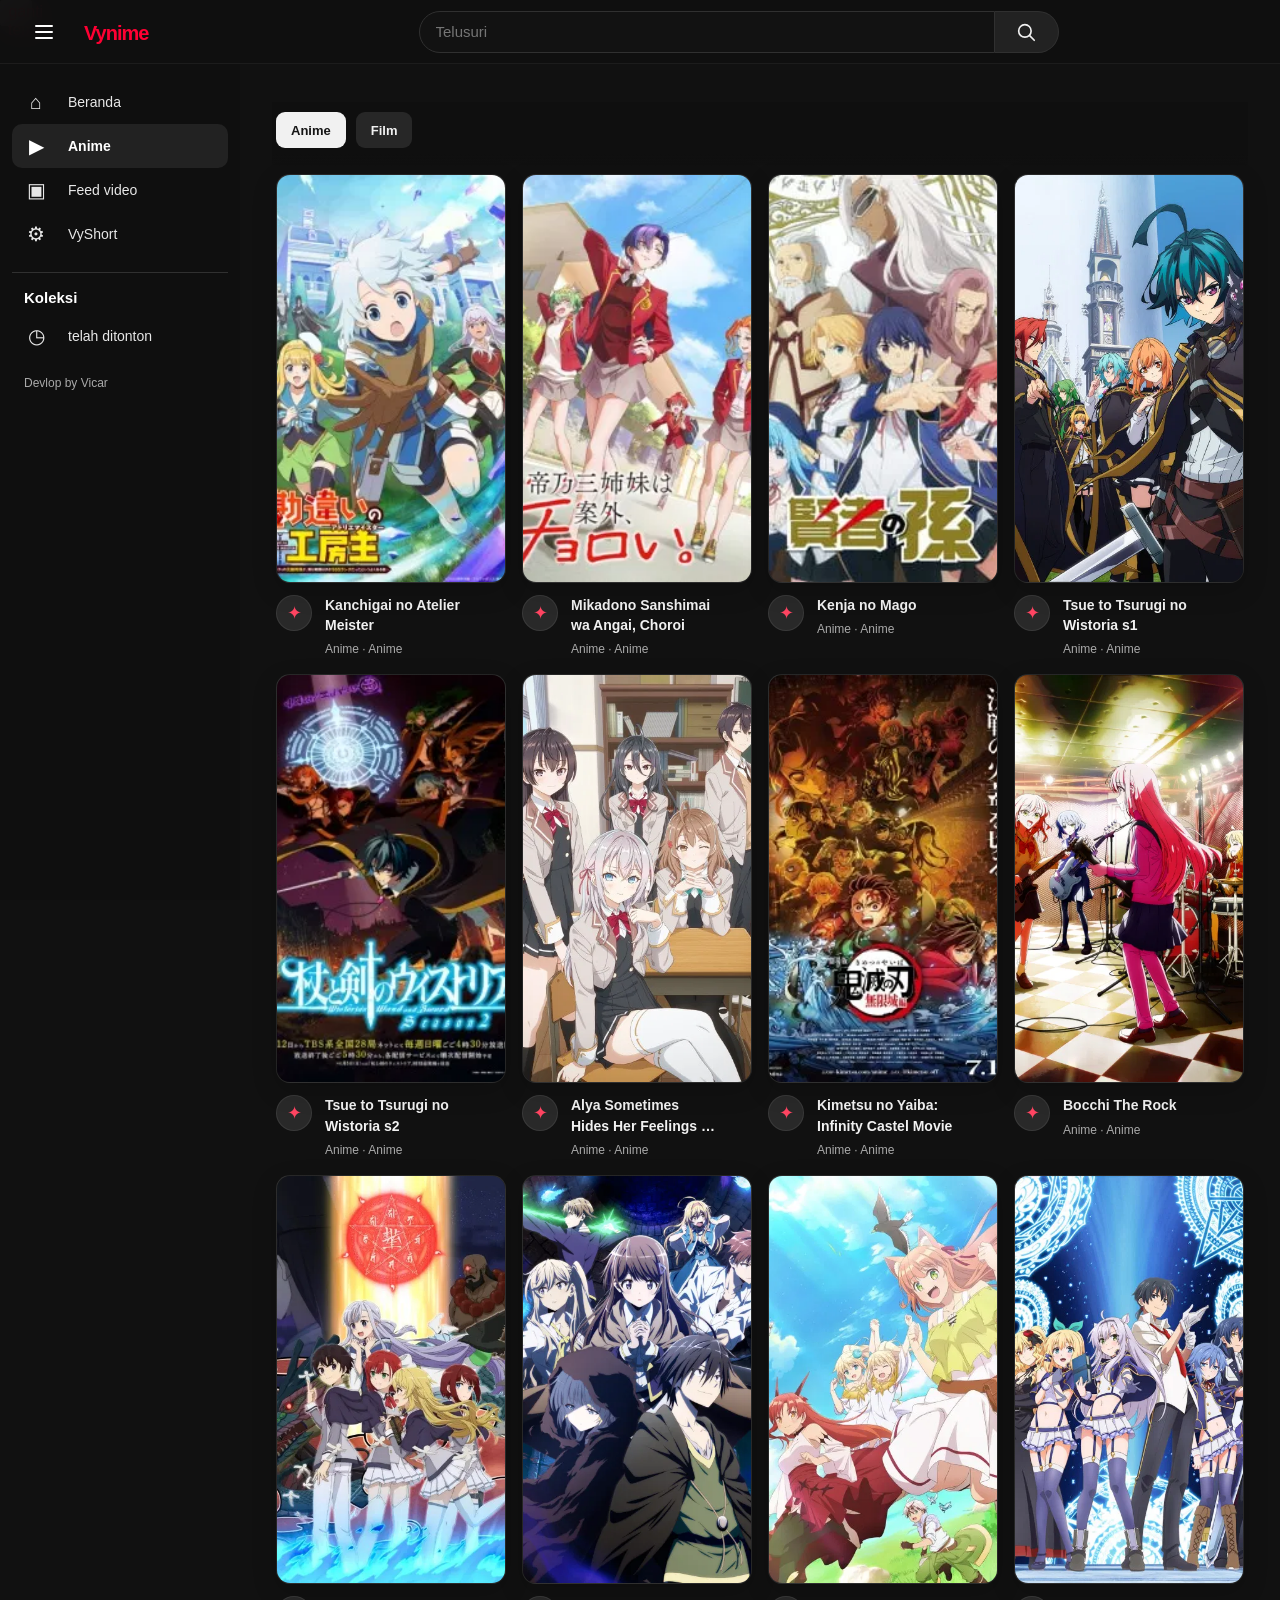
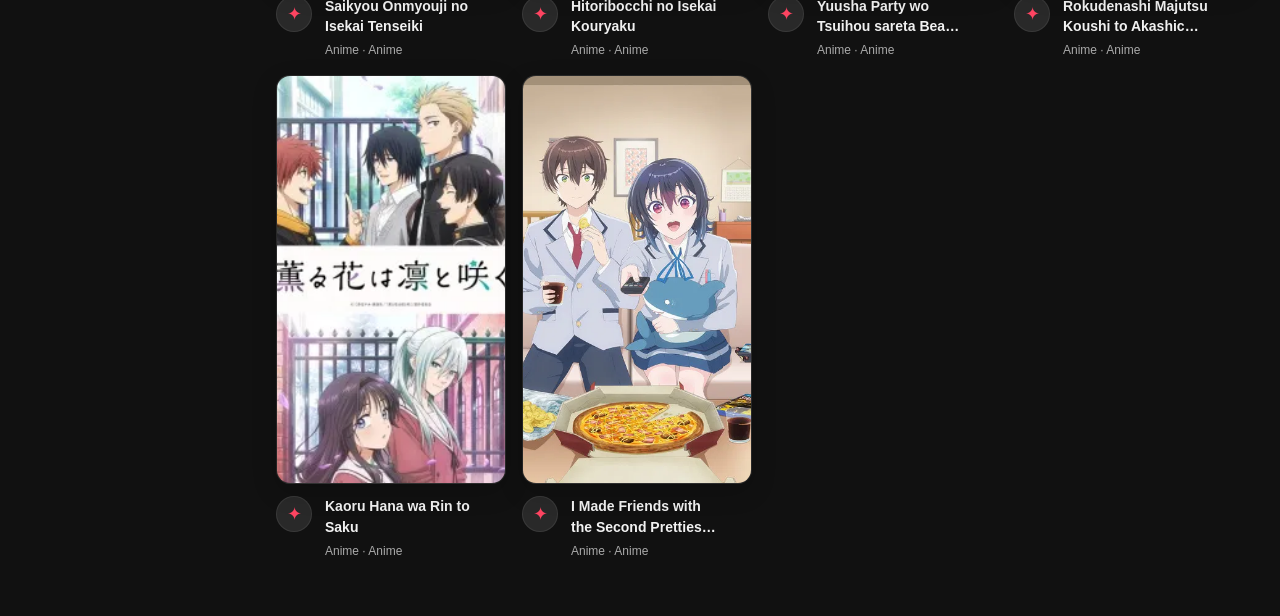
<file: index.html>
<!doctype html>
<html lang="id">
<head>
  <meta charset="UTF-8">
  <meta name="viewport" content="width=device-width, initial-scale=1">

  <meta name="google-site-verification" content="1t3ixulctRc9TDtAgtv4YF9dyjM2ZqLQX_n1-V0fOss">
  <meta name="theme-color" content="#0f0f0f">

  <meta name="description" content="Jelajahi katalog anime dan film Vynime. Temukan judul favorit, pilih episode, dan lanjutkan menonton dari satu tempat.">

  <meta property="og:type" content="website">
  <meta property="og:locale" content="id_ID">
  <meta property="og:site_name" content="Vynime">
  <meta property="og:url" content="https://vynime.pages.dev/">
  <meta property="og:title" content="Vynime — Katalog Anime dan Film">
  <meta property="og:description" content="Jelajahi katalog anime dan film Vynime. Temukan judul favorit dan pilih episode untuk ditonton.">

  <meta name="twitter:card" content="summary">
  <meta name="twitter:title" content="Vynime — Katalog Anime dan Film">
  <meta name="twitter:description" content="Jelajahi katalog anime dan film Vynime. Temukan judul favorit dan pilih episode untuk ditonton.">
  <link rel="manifest" href="manifest.json">
  <link rel="icon" href="favicon.png">
  <link rel="canonical" href="https://vynime.pages.dev/">

  <title>Vynime — Katalog Anime dan Film</title>

  <link rel="stylesheet" href="anime.css?v=5">
  <script src="anime.js?v=5" defer></script>

  <script type="application/ld+json">
  {
    "@context": "https://schema.org",
    "@type": "WebSite",
    "name": "Vynime",
    "url": "https://vynime.pages.dev/"
  }
  </script>
</head>
<body>
  <div id="spinner"></div>
    <button id="themebutton" class="brand-mark">ganti tema</button>
  <header class="topbar">
    <button class="icon-button menu-button" id="menuToggle" type="button" aria-label="Buka menu" aria-expanded="false">
      <svg viewBox="0 0 24 24" aria-hidden="true"><path d="M4 6h16M4 12h16M4 18h16"/></svg>
    </button>
    <a class="brand" href="index.html" aria-label="Kembali ke beranda">
      <span class="brand-mark" aria-hidden="true"><svg viewBox="0 0 24 24"></svg>
      <span class="brand-name">Vynime</small></span>
    </a>
    <form class="search" id="searchForm" role="search">
      <label class="sr-only" for="searchInput">Cari video</label>
      <input id="searchInput" type="search" placeholder="Telusuri" autocomplete="off" maxlength="200">
      <button type="submit" aria-label="Cari">
        <svg viewBox="0 0 24 24" aria-hidden="true"><circle cx="10.8" cy="10.8" r="6.8"/><path d="m16 16 5 5"/></svg>
      </button>
    </form>
  </header>
  <aside class="sidebar" id="sidebar" aria-label="Menu utama">
    <a class="side-link" href="index.html"><span class="side-icon">⌂</span>Beranda</a>
    <a class="side-link selected" href="index.html"><span class="side-icon">▶</span>Anime</a>
    <a class="side-link" href="index.html"><span class="side-icon">▣</span>Feed video</a>
    <a class="side-link" href="https://web-pemula.pages.dev/"><span class="side-icon">⚙</span>VyShort</a>
    <hr>
    <p class="side-heading">Koleksi</p>
    <a class="side-link" id="watchedLink" href="#videoGrid"><span class="side-icon">◷</span>telah ditonton</a>
    <div class="sidebar-note">Devlop by Vicar</div>
  </aside>

  <main class="main-content">
    <section id="galleryView">
      <nav class="chips" id="categoryNav" aria-label="Kategori video">
        <button class="chip active" type="button" data-category="Anime">Anime</button>
        <button class="chip" type="button" data-category="Film">Film</button>
      </nav>
      <section class="video-grid" id="videoGrid" aria-label="Pilihan video anime" aria-live="polite">
      </section>
      <p class="empty-state" id="emptyState" hidden>Belum ada video anime.</p>
    </section>
    <section class="watch-layout" id="watchView" hidden aria-label="Pemutar video">
      <div class="watch-main">
        <button class="back-button" id="backToGallery" type="button">← Kembali</button>
        <video id="watchVideo" muted controls loading="lazy" playsinline preload="none"></video>
        <a class="saweria-card" href="https://saweria.co/bagusTzy" target="_blank" rel="noopener noreferrer" aria-label="Dukung channel ini lewat Saweria">
          <span class="saweria-photo-wrap">
            <img class="saweria-photo" src="saweria.jpg" alt="Foto Saweria">
          </span>
          <span class="saweria-copy">
            <span class="saweria-eyebrow">Dukung kreator</span>
            <strong>Give me some Coffee</strong>
            <span class="saweria-description">Dukunganmu membantu kami terus menghadirkan video baru.</span>
          </span>
          <span class="saweria-cta">Dukung <span aria-hidden="true">↗</span></span>
        </a>
        <h1 id="watchTitle"></h1>
        <p id="watchMeta"></p>
      </div>
      <aside class="watch-next">
        <h2>Video selanjutnya</h2>
        <section class="next-video-list" id="nextVideoList" aria-label="Video selanjutnya">
        </section>
      </aside>
    </section>
  </main>

  <dialog class="player-dialog" id="playerDialog" aria-label="Pemutar video">
    <div class="player-shell">
      <button class="player-close" id="playerClose" type="button" aria-label="Tutup video">×</button>
      <video id="playerVideo" controls playsinline preload="none"></video>
      <h2 id="playerTitle"></h2>
    </div>
  </dialog>
</body>
</html>
</file>
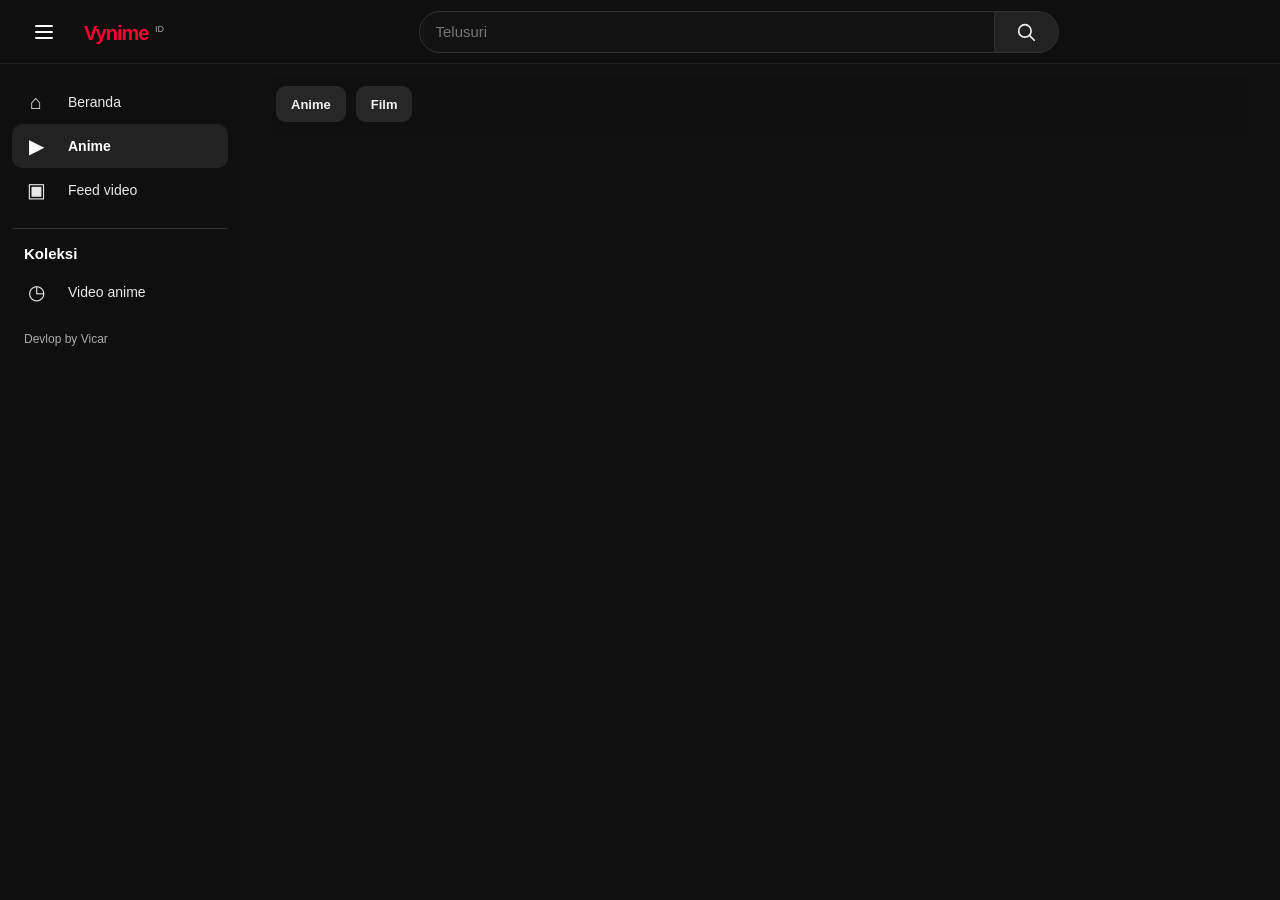
<file: anime.html>
<!doctype html>
<html lang="id">
<head>
  <meta charset="UTF-8">
  <meta name="viewport" content="width=device-width, initial-scale=1">
  <meta name="theme-color" content="#0f0f0f">
  <link rel="icon" href="favicon.png">
  <title>Vynime</title>
  <link rel="stylesheet" href="anime.css">
  <script src="anime.js" defer></script>
</head>
<body>
  <header class="topbar">
    <button class="icon-button menu-button" id="menuToggle" type="button" aria-label="Buka menu" aria-expanded="false">
      <svg viewBox="0 0 24 24" aria-hidden="true"><path d="M4 6h16M4 12h16M4 18h16"/></svg>
    </button>
    <a class="brand" href="anime.html" aria-label="Kembali ke beranda">
      <span class="brand-mark" aria-hidden="true"><svg viewBox="0 0 24 24"></svg>
      <span class="brand-name">Vynime <small>ID</small></span>
    </a>
    <form class="search" id="searchForm" role="search">
      <label class="sr-only" for="searchInput">Cari video</label>
      <input id="searchInput" type="search" placeholder="Telusuri" autocomplete="off">
      <button type="submit" aria-label="Cari">
        <svg viewBox="0 0 24 24" aria-hidden="true"><circle cx="10.8" cy="10.8" r="6.8"/><path d="m16 16 5 5"/></svg>
      </button>
    </form>
  </header>

  <aside class="sidebar" id="sidebar" aria-label="Menu utama">
    <a class="side-link" href="anime.html"><span class="side-icon">⌂</span>Beranda</a>
    <a class="side-link selected" href="anime.html"><span class="side-icon">▶</span>Anime</a>
    <a class="side-link" href="anime.html"><span class="side-icon">▣</span>Feed video</a>
    <hr>
    <p class="side-heading">Koleksi</p>
    <a class="side-link" href="#videoGrid"><span class="side-icon">◷</span>Video anime</a>
    <div class="sidebar-note">Devlop by Vicar</div>
  </aside>

  <main class="main-content">
    <section id="galleryView">
      <nav class="chips" aria-label="Kategori video">
        <button class="chip" type="button" data-category="Anime">Anime</button>
        <button class="chip" type="button" data-category="Film">Film</button>
      </nav>
      <section class="video-grid" id="videoGrid" aria-label="Pilihan video anime" aria-live="polite"></section>
      <p class="empty-state" id="emptyState" hidden>Belum ada video anime.</p>
    </section>
    <section class="watch-layout" id="watchView" hidden aria-label="Pemutar video">
      <div class="watch-main">
        <button class="back-button" id="backToGallery" type="button">← Semua video</button>
        <video id="watchVideo" muted controls playsinline preload="none"></video>
        <h1 id="watchTitle"></h1>
        <p id="watchMeta"></p>
      </div>
      <aside class="watch-next">
        <h2>Video selanjutnya</h2>
        <section class="next-video-list" id="nextVideoList" aria-label="Video selanjutnya">
        </section>
      </aside>
    </section>
  </main>

  <dialog class="player-dialog" id="playerDialog" aria-label="Pemutar video">
    <div class="player-shell">
      <button class="player-close" id="playerClose" type="button" aria-label="Tutup video">×</button>
      <video id="playerVideo" controls playsinline preload="none"></video>
      <h2 id="playerTitle"></h2>
    </div>
  </dialog>
</body>
</html>
</file>
<file: anime.css>
:root {
  color-scheme: dark;
  font-family: Roboto, Arial, sans-serif;
  font-synthesis: none;
  color: #f1f1f1;
  background: #0f0f0f;

  --page: #0f0f0f;
  --surface: #181818;
  --surface-raised: #222;
  --surface-hover: #303030;
  --border: #303030;
  --muted: #aaa;
  --text: #f1f1f1;
  --accent: #ff4562;
  --focus: #8ab4f8;
  --header-height: 64px;
  --sidebar-width: 240px;
}

* {
  box-sizing: border-box;
}

html {
  scroll-behavior: smooth;
}

body {
  min-width: 320px;
  min-height: 100vh;
  margin: 0;
  background: var(--page);
  color: var(--text);
}

body.light {
  background: white;
  color: whitesmoke;
}

button,
input {
  font: inherit;
}

button,
a {
  -webkit-tap-highlight-color: transparent;
}

a {
  color: inherit;
  text-decoration: none;
}

button:focus-visible,
a:focus-visible,
input:focus-visible,
.video-card:focus-visible {
  outline: 2px solid var(--focus);
  outline-offset: 3px;
}

.sr-only {
  position: absolute;
  width: 1px;
  height: 1px;
  padding: 0;
  margin: -1px;
  overflow: hidden;
  clip: rect(0, 0, 0, 0);
  white-space: nowrap;
  border: 0;
}

/* Header */
.topbar {
  position: fixed;
  z-index: 20;
  inset: 0 0 auto;
  display: flex;
  height: var(--header-height);
  align-items: center;
  gap: 20px;
  padding: 0 24px;
  border-bottom: 1px solid rgba(255, 255, 255, 0.06);
  background: rgba(15, 15, 15, 0.94);
  backdrop-filter: blur(16px);
}

.icon-button {
  display: grid;
  width: 40px;
  height: 40px;
  flex: 0 0 40px;
  place-items: center;
  border: 0;
  border-radius: 50%;
  background: transparent;
  color: inherit;
  cursor: pointer;
  transition: background 160ms ease;
}

.icon-button:hover {
  background: var(--surface-hover);
}

.icon-button svg {
  width: 24px;
  height: 24px;
  fill: none;
  stroke: currentColor;
  stroke-width: 2;
  stroke-linecap: round;
}

.brand {
  display: flex;
  flex: 0 0 165px;
  align-items: center;
  gap: 5px;
  white-space: nowrap;
}

.brand-mark {
  display: grid;
  width: 32px;
  height: 26px;
  place-items: center;
  color: #ff0033;
}

.brand-mark svg {
  width: 32px;
  fill: currentColor;
}

.brand-name {
  font-size: 20px;
  font-weight: 800;
  letter-spacing: -1px;
}

.brand-name small {
  position: relative;
  top: -8px;
  margin-left: 2px;
  color: var(--muted);
  font-size: 9px;
  font-weight: 400;
  letter-spacing: 0;
}

.search {
  display: flex;
  width: min(640px, 52vw);
  height: 42px;
  margin: 0 auto;
  transform: translateX(-24px);
}

.search input {
  min-width: 0;
  flex: 1;
  padding: 0 16px;
  border: 1px solid var(--border);
  border-radius: 22px 0 0 22px;
  outline: none;
  background: #121212;
  color: var(--text);
  font-size: 15px;
  transition: border-color 160ms ease;
}

.search input:focus {
  border-color: #5f83b8;
}

.search button {
  display: grid;
  width: 64px;
  flex: 0 0 64px;
  place-items: center;
  border: 1px solid var(--border);
  border-left: 0;
  border-radius: 0 22px 22px 0;
  background: var(--surface-raised);
  color: var(--text);
  cursor: pointer;
  transition: background 160ms ease;
}

.search button:hover {
  background: var(--surface-hover);
}

.search button svg {
  width: 22px;
  height: 22px;
  fill: none;
  stroke: currentColor;
  stroke-width: 1.8;
  stroke-linecap: round;
}

.avatar {
  display: grid;
  width: 36px;
  height: 36px;
  flex: 0 0 36px;
  place-items: center;
  border: 2px solid rgba(255, 255, 255, 0.12);
  border-radius: 50%;
  background: #8658d6;
  font-weight: 700;
}

/* Sidebar and page layout */
.sidebar {
  position: fixed;
  z-index: 15;
  top: var(--header-height);
  bottom: 0;
  left: 0;
  width: var(--sidebar-width);
  padding: 16px 12px;
  overflow-y: auto;
  background: var(--page);
  scrollbar-color: #444 transparent;
  scrollbar-width: thin;
}

.side-link {
  display: flex;
  min-height: 44px;
  align-items: center;
  gap: 20px;
  padding: 0 12px;
  border-radius: 10px;
  color: #e8e8e8;
  font-size: 14px;
  transition: background 150ms ease;
}

.side-link:hover,
.side-link.selected {
  background: var(--surface-raised);
}

.side-link.selected {
  color: #fff;
  font-weight: 700;
}

.side-icon {
  display: grid;
  width: 24px;
  flex: 0 0 24px;
  place-items: center;
  font-size: 20px;
}

.sidebar hr {
  height: 1px;
  margin: 16px 0;
  border: 0;
  background: var(--border);
}

.side-heading {
  margin: 0 12px 8px;
  font-size: 15px;
  font-weight: 700;
}

.sidebar-note {
  margin: 16px 12px;
  color: var(--muted);
  font-size: 12px;
  line-height: 1.6;
}

.main-content {
  min-height: 100vh;
  margin-left: var(--sidebar-width);
  padding: calc(var(--header-height) + 12px) 36px 56px;
}

/* Gallery */
.chips {
  position: sticky;
  z-index: 10;
  top: var(--header-height);
  display: flex;
  gap: 10px;
  margin: 0 -4px 8px;
  padding: 10px 4px 18px;
  overflow-x: auto;
  background: linear-gradient(var(--page) 82%, rgba(15, 15, 15, 0));
  scrollbar-width: none;
}

.chips[hidden] {
  display: none;
}

.chips::-webkit-scrollbar {
  display: none;
}

.chip {
  min-height: 36px;
  flex: 0 0 auto;
  padding: 0 14px;
  border: 1px solid transparent;
  border-radius: 9px;
  background: #272727;
  color: var(--text);
  font-size: 13px;
  font-weight: 600;
  cursor: pointer;
  transition: background 150ms ease, color 150ms ease, transform 150ms ease;
}

.chip:hover {
  background: #3a3a3a;
}

.chip:active {
  transform: scale(0.97);
}

.chip.active {
  background: #f1f1f1;
  color: #151515;
}

.video-grid {
  display: grid;
  grid-template-columns: repeat(auto-fill, minmax(190px, 1fr));
  gap: 16px;
}

.skeleton-thumb,
.skeleton-avatar,
.skeleton-line {
  position: relative;
  overflow: hidden;
  background: #242424;
}

.skeleton-thumb {
  aspect-ratio: 9 / 16;
  border-radius: 14px;
}

.skeleton-info {
  display: grid;
  grid-template-columns: 38px minmax(0, 1fr);
  gap: 11px;
  padding-top: 12px;
}

.skeleton-avatar {
  width: 36px;
  height: 36px;
  border-radius: 50%;
}

.skeleton-copy {
  display: grid;
  align-content: start;
  gap: 8px;
  padding-top: 3px;
}

.skeleton-line {
  width: 90%;
  height: 12px;
  border-radius: 999px;
}

.skeleton-line.short {
  width: 56%;
  height: 10px;
}

.skeleton-thumb::after,
.skeleton-avatar::after,
.skeleton-line::after {
  position: absolute;
  inset: 0;
  background: linear-gradient(100deg, transparent 20%, rgba(255, 255, 255, 0.1) 48%, transparent 76%);
  content: "";
  transform: translateX(-100%);
  animation: skeleton-shimmer 1.25s ease-in-out infinite;
}

@keyframes skeleton-shimmer {
  to { transform: translateX(100%); }
}

@media (prefers-reduced-motion: reduce) {
  .skeleton-thumb::after,
  .skeleton-avatar::after,
  .skeleton-line::after {
    animation: none;
    transform: none;
  }
}

.video-card {
  min-width: 0;
  cursor: pointer;
}

.thumbnail-wrap {
  position: relative;
  overflow: hidden;
  aspect-ratio: 9 / 16;
  border: 1px solid rgba(255, 255, 255, 0.06);
  border-radius: 14px;
  background: linear-gradient(145deg, #242424, #151515);
  box-shadow: 0 8px 24px rgba(0, 0, 0, 0.18);
}

.thumbnail-wrap.is-placeholder {
  display: grid;
  place-items: center;
  color: #a9a9a9;
  font-size: 14px;
}

.thumbnail-wrap.is-placeholder::before {
  position: absolute;
  width: 54px;
  height: 54px;
  border: 1px solid rgba(255, 255, 255, 0.16);
  border-radius: 50%;
  background: rgba(255, 255, 255, 0.04);
  content: "▶";
  color: #ddd;
  display: grid;
  place-items: center;
  font-size: 19px;
}

.thumbnail-wrap.is-placeholder span {
  position: absolute;
  top: calc(50% + 42px);
}

.thumbnail-wrap img {
  display: block;
  width: 100%;
  height: 100%;
  object-fit: cover;
  transition: transform 240ms ease, filter 240ms ease;
}

.watched-remove {
  position: absolute;
  z-index: 1;
  top: 8px;
  right: 8px;
  display: grid;
  width: 30px;
  height: 30px;
  padding: 0;
  place-items: center;
  border: 1px solid rgba(255, 255, 255, 0.28);
  border-radius: 50%;
  background: #d62828;
  color: #fff;
  font-size: 23px;
  line-height: 1;
  cursor: pointer;
  box-shadow: 0 2px 8px rgba(0, 0, 0, 0.45);
}

.watched-remove:hover {
  background: #f03a3a;
}

.video-card:hover .thumbnail-wrap img {
  transform: scale(1.045);
  filter: brightness(1.06);
}

.video-card:hover .thumbnail-wrap {
  border-color: rgba(255, 255, 255, 0.18);
}

.duration {
  position: absolute;
  right: 7px;
  bottom: 7px;
  padding: 3px 6px;
  border-radius: 5px;
  background: rgba(0, 0, 0, 0.82);
  color: white;
  font-size: 11px;
  font-weight: 700;
}

.video-info {
  display: grid;
  grid-template-columns: 38px minmax(0, 1fr) 24px;
  gap: 11px;
  padding-top: 12px;
}

.channel-avatar {
  display: grid;
  width: 36px;
  height: 36px;
  place-items: center;
  border: 1px solid rgba(255, 255, 255, 0.08);
  border-radius: 50%;
  background: #292929;
  color: var(--accent);
  font-size: 18px;
}

.video-copy {
  min-width: 0;
}

.video-title {
  display: -webkit-box;
  margin: 0 0 5px;
  overflow: hidden;
  color: var(--text);
  font-size: 14px;
  font-weight: 600;
  line-height: 1.45;
  -webkit-box-orient: vertical;
  -webkit-line-clamp: 2;
}

.video-meta {
  margin: 0;
  color: var(--muted);
  font-size: 12px;
  line-height: 1.5;
}

.more-button {
  align-self: start;
  padding: 0;
  border: 0;
  background: none;
  color: var(--muted);
  font-size: 20px;
  cursor: pointer;
}

.empty-state {
  padding: 64px 12px;
  color: var(--muted);
  text-align: center;
}

/* Video player and episode list */
.featured-video {
  max-width: 820px;
  margin: 0 auto 36px;
  scroll-margin-top: 84px;
}

.featured-video video {
  display: block;
  width: 100%;
  max-height: 70vh;
  aspect-ratio: 16 / 9;
  border-radius: 14px;
  background: #000;
  object-fit: contain;
}

.featured-video h1 {
  margin: 14px 0 5px;
  font-size: 20px;
}

.featured-video p {
  margin: 0;
  color: var(--muted);
  font-size: 14px;
}

.recommendation-heading {
  margin: 0 0 18px;
  font-size: 18px;
}

.watch-layout[hidden],
#galleryView[hidden] {
  display: none;
}

.watch-layout {
  display: grid;
  grid-template-columns: minmax(0, 2fr) minmax(280px, 0.95fr);
  gap: 28px;
  align-items: start;
}

.watch-main {
  display: flex;
  flex-direction: column;
  min-width: 0;
}

.watch-main video {
  order: 2;
  display: block;
  width: 100%;
  max-height: 76vh;
  aspect-ratio: 16 / 9;
  border: 1px solid rgba(255, 255, 255, 0.08);
  border-radius: 14px;
  background: #000;
  object-fit: contain;
}

.saweria-card {
  order: 5;
  display: flex;
  align-items: center;
  gap: 16px;
  margin-top: 16px;
  padding: 14px;
  overflow: hidden;
  border: 1px solid rgba(255, 158, 97, 0.24);
  border-radius: 14px;
  background: radial-gradient(ellipse at 100% 0%, rgba(255, 130, 77, 0.13), transparent 48%), #191716;
  color: var(--text);
  text-decoration: none;
  transition: border-color 160ms ease, transform 160ms ease, background 160ms ease;
}

.saweria-card:hover {
  transform: translateY(-2px);
  border-color: rgba(255, 158, 97, 0.55);
  background-color: #201a17;
}

.saweria-card:focus-visible {
  outline: 2px solid #ff9e61;
  outline-offset: 3px;
}

.saweria-photo-wrap {
  display: grid;
  width: 76px;
  height: 76px;
  flex: 0 0 76px;
  place-items: center;
  overflow: hidden;
  border: 1px solid rgba(255, 255, 255, 0.1);
  border-radius: 11px;
  background: linear-gradient(145deg, #443027, #211b19);
}

.saweria-photo {
  width: 100%;
  height: 100%;
  object-fit: cover;
}

.saweria-copy {
  display: grid;
  min-width: 0;
  gap: 3px;
}

.saweria-eyebrow {
  color: #ffb17f;
  font-size: 11px;
  font-weight: 700;
  letter-spacing: 0.09em;
  text-transform: uppercase;
}

.saweria-copy strong {
  font-size: 15px;
}

.saweria-description {
  color: var(--muted);
  font-size: 12px;
  line-height: 1.45;
}

.saweria-cta {
  display: inline-flex;
  flex: 0 0 auto;
  align-items: center;
  gap: 7px;
  margin-left: auto;
  padding: 10px 14px;
  border-radius: 9px;
  background: #ff8f50;
  color: #24150e;
  font-size: 13px;
  font-weight: 750;
}

@media (max-width: 520px) {
  .saweria-card {
    gap: 11px;
    padding: 11px;
  }

  .saweria-photo-wrap {
    width: 58px;
    height: 58px;
    flex-basis: 58px;
  }

  .saweria-copy strong {
    font-size: 13px;
  }

  .saweria-description {
    font-size: 11px;
  }

  .saweria-cta {
    gap: 4px;
    padding: 8px 9px;
    font-size: 12px;
  }
}

.watch-main h1 {
  order: 3;
  margin: 16px 0 8px;
  font-size: 20px;
  line-height: 1.4;
}

.watch-main p {
  order: 4;
  margin: 0;
  color: var(--muted);
  font-size: 14px;
}

.back-button {
  order: 1;
  align-self: flex-start;
  margin: 0 0 14px;
  padding: 9px 14px;
  border: 1px solid rgba(255, 255, 255, 0.08);
  border-radius: 20px;
  background: var(--surface-raised);
  color: var(--text);
  cursor: pointer;
  transition: background 150ms ease;
}

.back-button:hover {
  background: var(--surface-hover);
}

.watch-next {
  min-width: 0;
  padding: 16px;
  border: 1px solid rgba(255, 255, 255, 0.07);
  border-radius: 14px;
  background: rgba(255, 255, 255, 0.025);
}

.watch-next h2 {
  margin: 0 0 16px;
  font-size: 17px;
}

.next-video-list {
  display: grid;
  gap: 12px;
  max-height: min(72vh, 760px);
  overflow-y: auto;
  scrollbar-color: #444 transparent;
  scrollbar-width: thin;
}

.next-video-item {
  display: grid;
  grid-template-columns: minmax(90px, 36%) minmax(0, 1fr);
  gap: 11px;
  align-items: start;
  padding: 7px;
  border: 1px solid transparent;
  border-radius: 10px;
  background: transparent;
  color: inherit;
  text-align: left;
  cursor: pointer;
  transition: background 150ms ease, border-color 150ms ease;
}

.next-video-item:hover {
  border-color: rgba(255, 255, 255, 0.07);
  background: var(--surface-raised);
}

.next-video-item.is-current {
  border-color: rgba(168, 85, 247, 0.8);
  background: rgba(168, 85, 247, 0.13);
  box-shadow: 0 0 14px rgba(168, 85, 247, 0.32), inset 0 0 0 1px rgba(168, 85, 247, 0.14);
}

.next-video-item.is-current span {
  color: #e9d5ff;
}

.next-video-preview {
  display: block;
  width: 100%;
  aspect-ratio: 16 / 9;
  border-radius: 7px;
  background: #252525;
  object-fit: cover;
}

.next-video-item span {
  overflow: hidden;
  padding-top: 2px;
  font-size: 12px;
  font-weight: 500;
  line-height: 1.45;
}

.next-video-item small {
  display: block;
  margin-top: 5px;
  color: var(--muted);
  font-size: 11px;
}

.next-video-card {
  display: grid;
  grid-template-columns: minmax(90px, 35%) minmax(0, 1fr);
  gap: 9px;
  align-items: start;
}

.next-video-card .thumbnail-wrap {
  border-radius: 8px;
}

.next-video-card .video-info {
  display: block;
  padding: 0;
}

.next-video-card .channel-avatar {
  display: none;
}

.next-video-card .video-title {
  font-size: 13px;
}

.next-video-card .video-meta {
  font-size: 12px;
}

/* Dialog player */
.player-dialog {
  width: min(960px, calc(100vw - 32px));
  max-width: none;
  max-height: calc(100dvh - 32px);
  padding: 0;
  overflow: visible;
  border: 0;
  background: transparent;
  color: var(--text);
}

.player-dialog::backdrop {
  background: rgba(0, 0, 0, 0.84);
  backdrop-filter: blur(5px);
}

.player-shell {
  position: relative;
  padding: 16px;
  border: 1px solid #383838;
  border-radius: 16px;
  background: var(--surface);
  box-shadow: 0 20px 70px rgba(0, 0, 0, 0.55);
}

.player-shell video {
  display: block;
  width: 100%;
  max-height: calc(100dvh - 120px);
  aspect-ratio: 16 / 9;
  border-radius: 10px;
  background: #000;
  object-fit: contain;
}

.player-shell h2 {
  margin: 14px 48px 4px 0;
  font-size: 18px;
}

.player-close {
  position: absolute;
  z-index: 1;
  top: 22px;
  right: 22px;
  display: grid;
  width: 38px;
  height: 38px;
  place-items: center;
  border: 0;
  border-radius: 50%;
  background: rgba(0, 0, 0, 0.72);
  color: white;
  font-size: 28px;
  cursor: pointer;
}

/* Responsive */
@media (max-width: 1100px) {
  .main-content {
    padding-right: 24px;
    padding-left: 24px;
  }

  .video-grid {
    grid-template-columns: repeat(auto-fill, minmax(min(100%, 175px), 1fr));
  }

  .watch-layout {
    grid-template-columns: minmax(0, 1.6fr) minmax(260px, 0.9fr);
    gap: 18px;
  }
}

@media (max-width: 760px) {
  :root {
    --header-height: 56px;
  }

  .topbar {
    gap: 10px;
    padding: 0 12px;
  }

  .menu-button {
    width: 36px;
    height: 36px;
    flex-basis: 36px;
  }

  .brand {
    flex-basis: auto;
    gap: 3px;
  }

  .brand-name {
    font-size: 17px;
  }

  .brand-mark,
  .brand-mark svg {
    width: 27px;
  }

  .search {
    width: auto;
    flex: 1;
    margin-left: auto;
    transform: translateX(-8px);
  }

  .search input {
    padding-left: 12px;
    font-size: 14px;
  }

  .search button {
    width: 44px;
    flex-basis: 44px;
  }

  .avatar {
    width: 30px;
    height: 30px;
    flex-basis: 30px;
  }

  .sidebar {
    transform: translateX(-105%);
    transition: transform 200ms ease;
    box-shadow: 12px 0 32px rgba(0, 0, 0, 0.35);
  }

  .sidebar.open {
    transform: translateX(0);
  }

  .main-content {
    margin-left: 0;
    padding: calc(var(--header-height) + 8px) 16px 36px;
  }

  .chips {
    gap: 8px;
    padding-top: 8px;
    padding-bottom: 16px;
  }

  .video-grid {
    grid-template-columns: repeat(2, minmax(0, 1fr));
    gap: 24px 12px;
  }

  .thumbnail-wrap {
    border-radius: 11px;
  }

  .video-info {
    grid-template-columns: 32px minmax(0, 1fr);
    gap: 9px;
    padding-top: 9px;
  }

  .channel-avatar {
    width: 32px;
    height: 32px;
    font-size: 15px;
  }

  .video-title {
    font-size: 13px;
  }

  .video-meta {
    font-size: 11px;
  }

  .more-button {
    display: none;
  }

  .watch-layout {
    grid-template-columns: 1fr;
    gap: 24px;
  }

  .watch-main video {
    border-radius: 10px;
  }

  .watch-next {
    padding: 14px;
  }

  .next-video-list {
    max-height: none;
    overflow: visible;
  }

  .featured-video {
    margin-bottom: 28px;
    scroll-margin-top: 68px;
  }

  .featured-video video {
    border-radius: 10px;
  }

  .featured-video h1 {
    font-size: 17px;
  }
}

@media (max-width: 390px) {
  .topbar {
    gap: 7px;
    padding: 0 8px;
  }

  .brand-name {
    font-size: 15px;
  }

  .brand-mark,
  .brand-mark svg {
    width: 24px;
  }

  .search button {
    width: 38px;
    flex-basis: 38px;
  }

  .main-content {
    padding-right: 12px;
    padding-left: 12px;
  }

  .video-grid {
    gap: 20px 9px;
  }

  .video-info {
    grid-template-columns: minmax(0, 1fr);
    gap: 5px;
  }

  .channel-avatar {
    display: none;
  }
}

@media (prefers-reduced-motion: reduce) {
  *,
  *::before,
  *::after {
    scroll-behavior: auto !important;
    animation-duration: 0.01ms !important;
    transition-duration: 0.01ms !important;
  }
}

body {
    margin: 0;
    min-height: 100vh;
    background: #111;
    color: white;
}

.click-effect {
    position: fixed;
    pointer-events: none;
    width: 80px;
    height: 80px;
    z-index: 999999999;
    animation: clickEffect 0.8s ease-in-out forwards;
}

@keyframes clickEffect {
    0% {
        opacity: 0;
        transform: translate(-50%, -50%) scale(0.5);
    }

    50% {
        opacity: 1;
        transform: translate(-50%, -50%) scale(1);
    }

    100% {
        opacity: 0;
        transform: translate(-50%, -50%) scale(1.3);
    }
}
</file>
